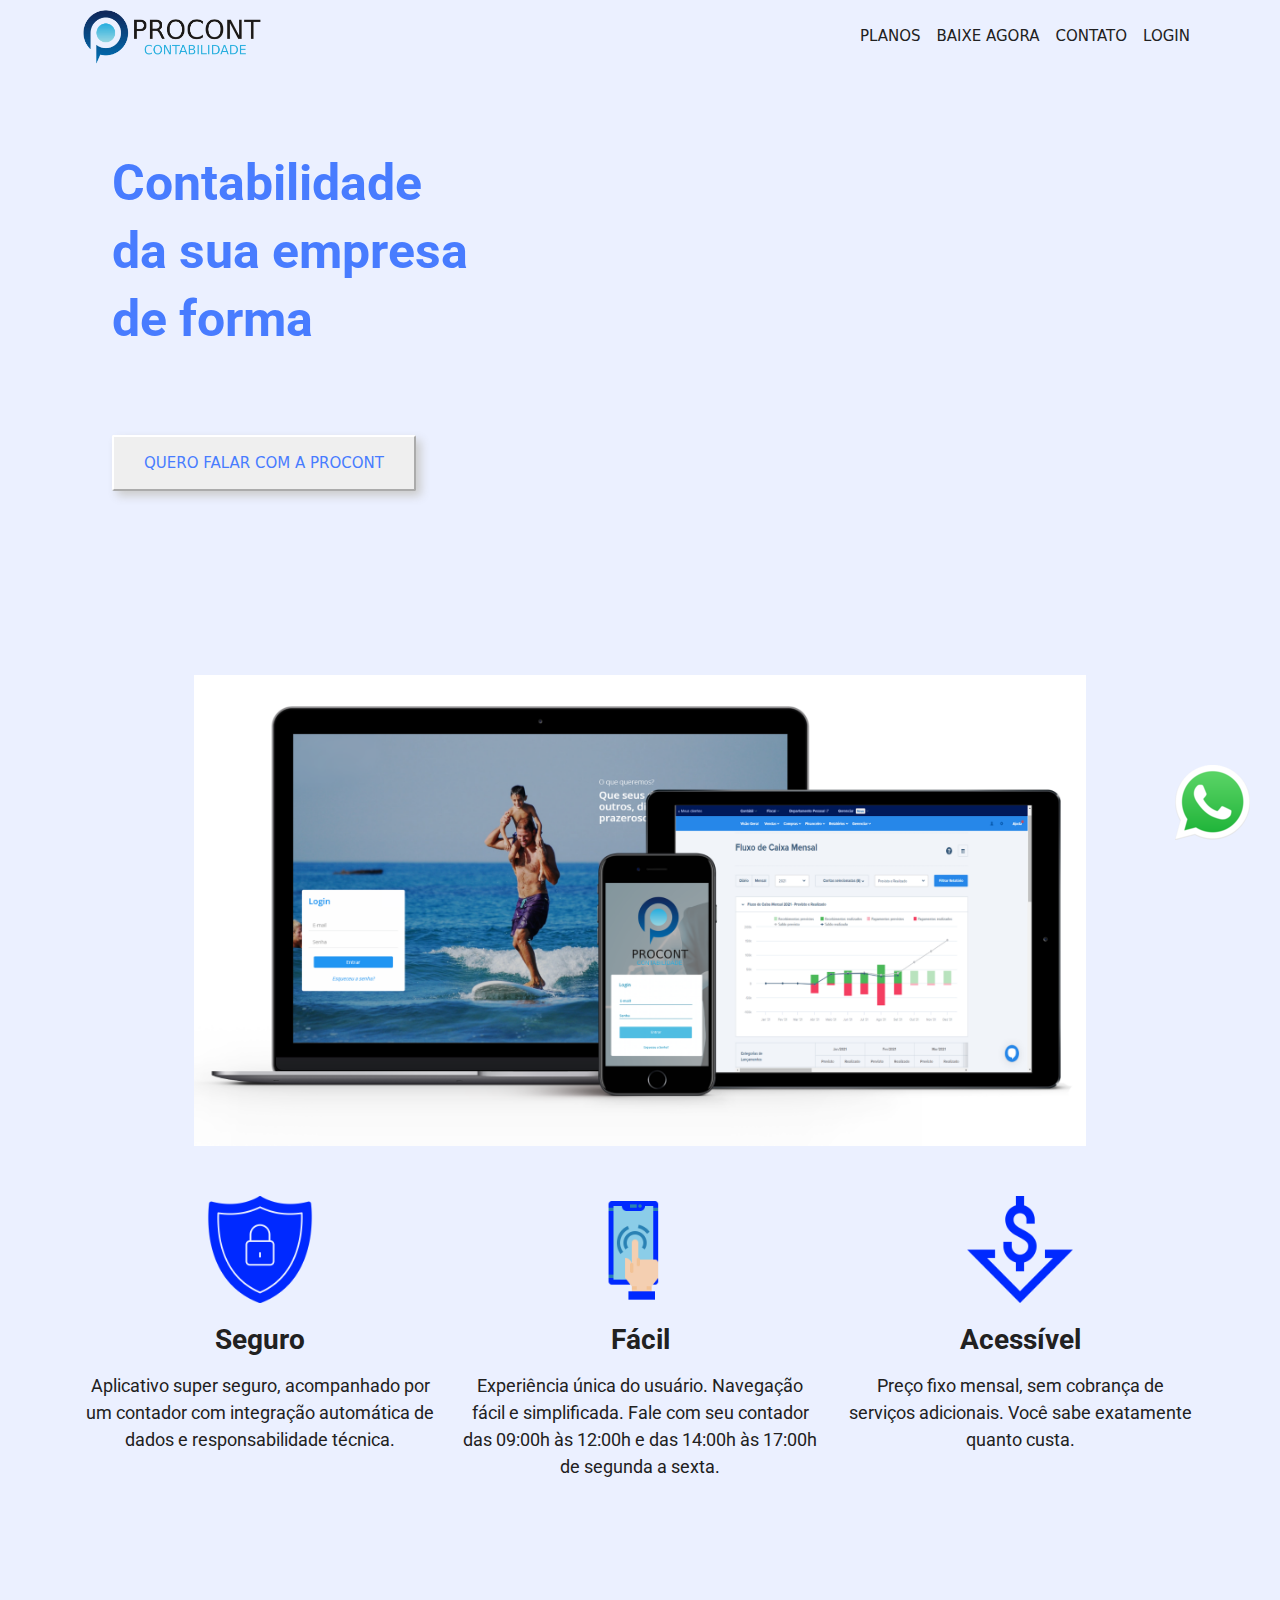
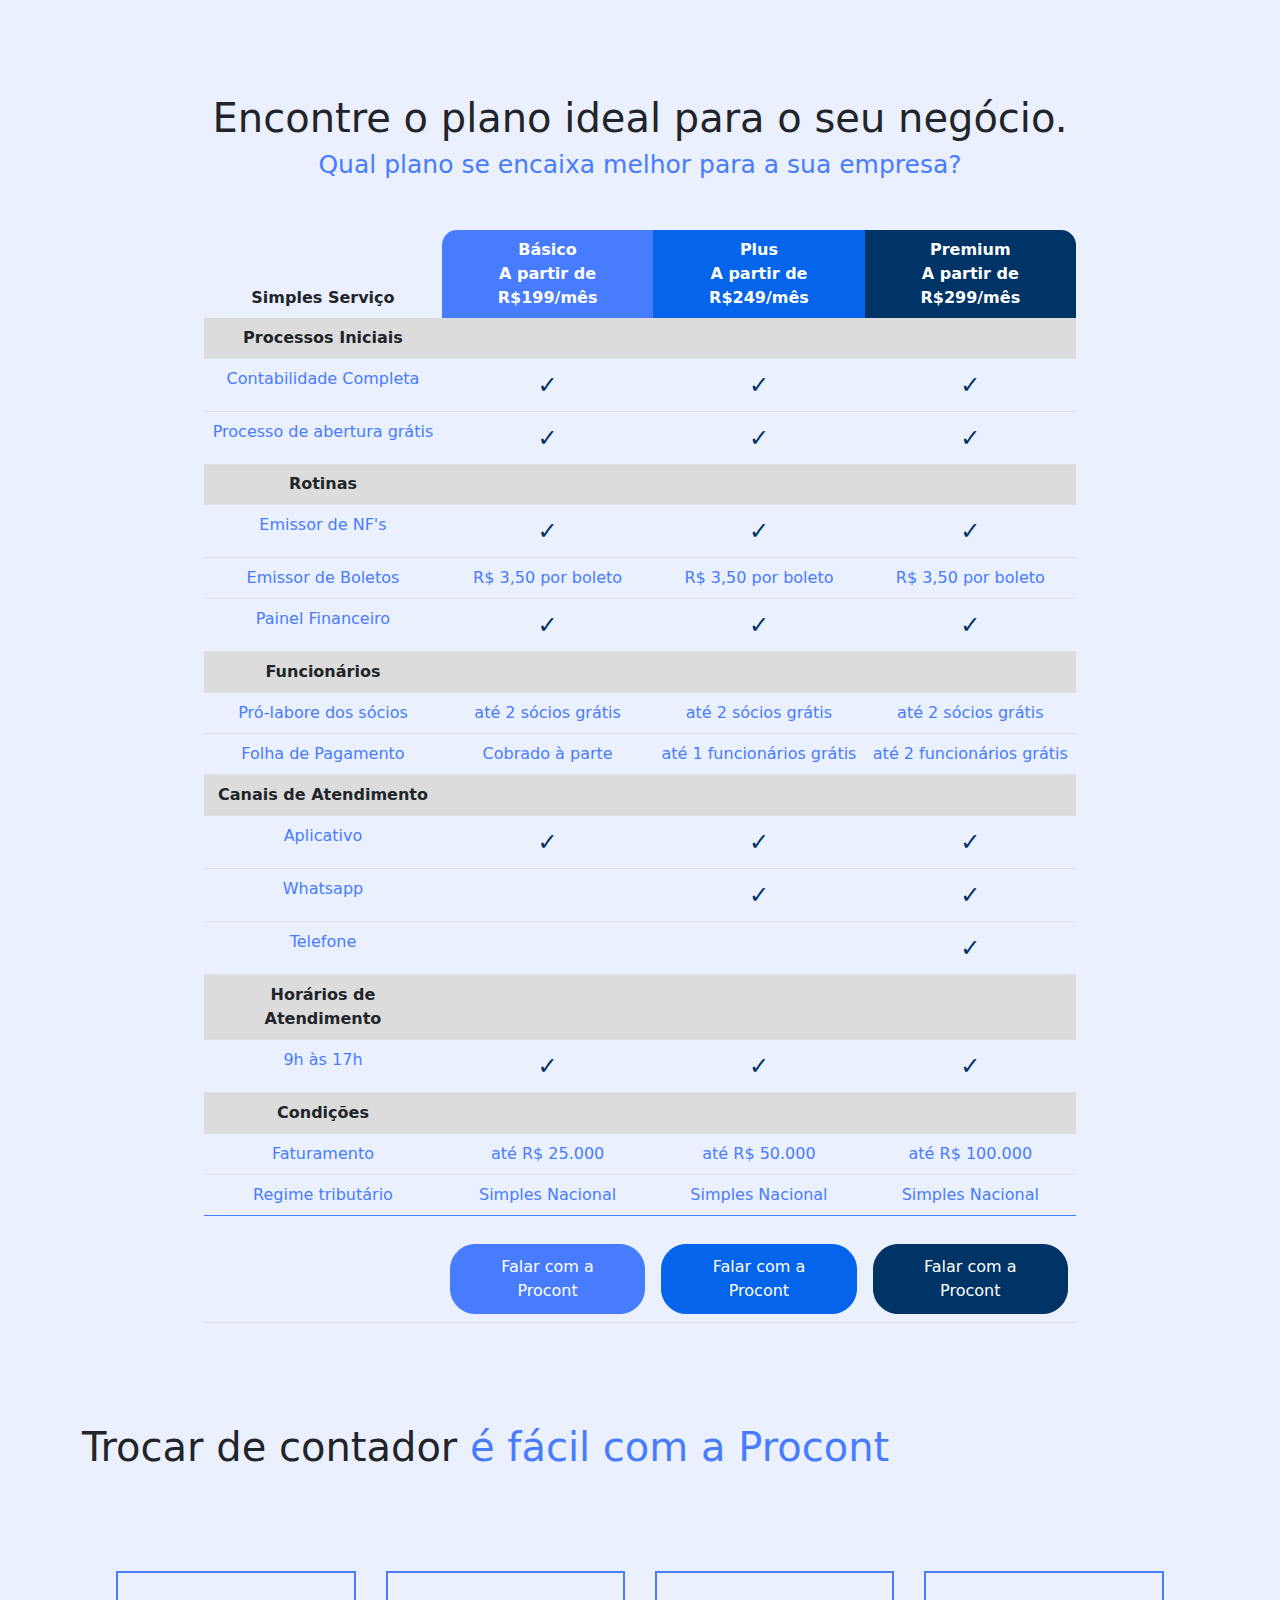
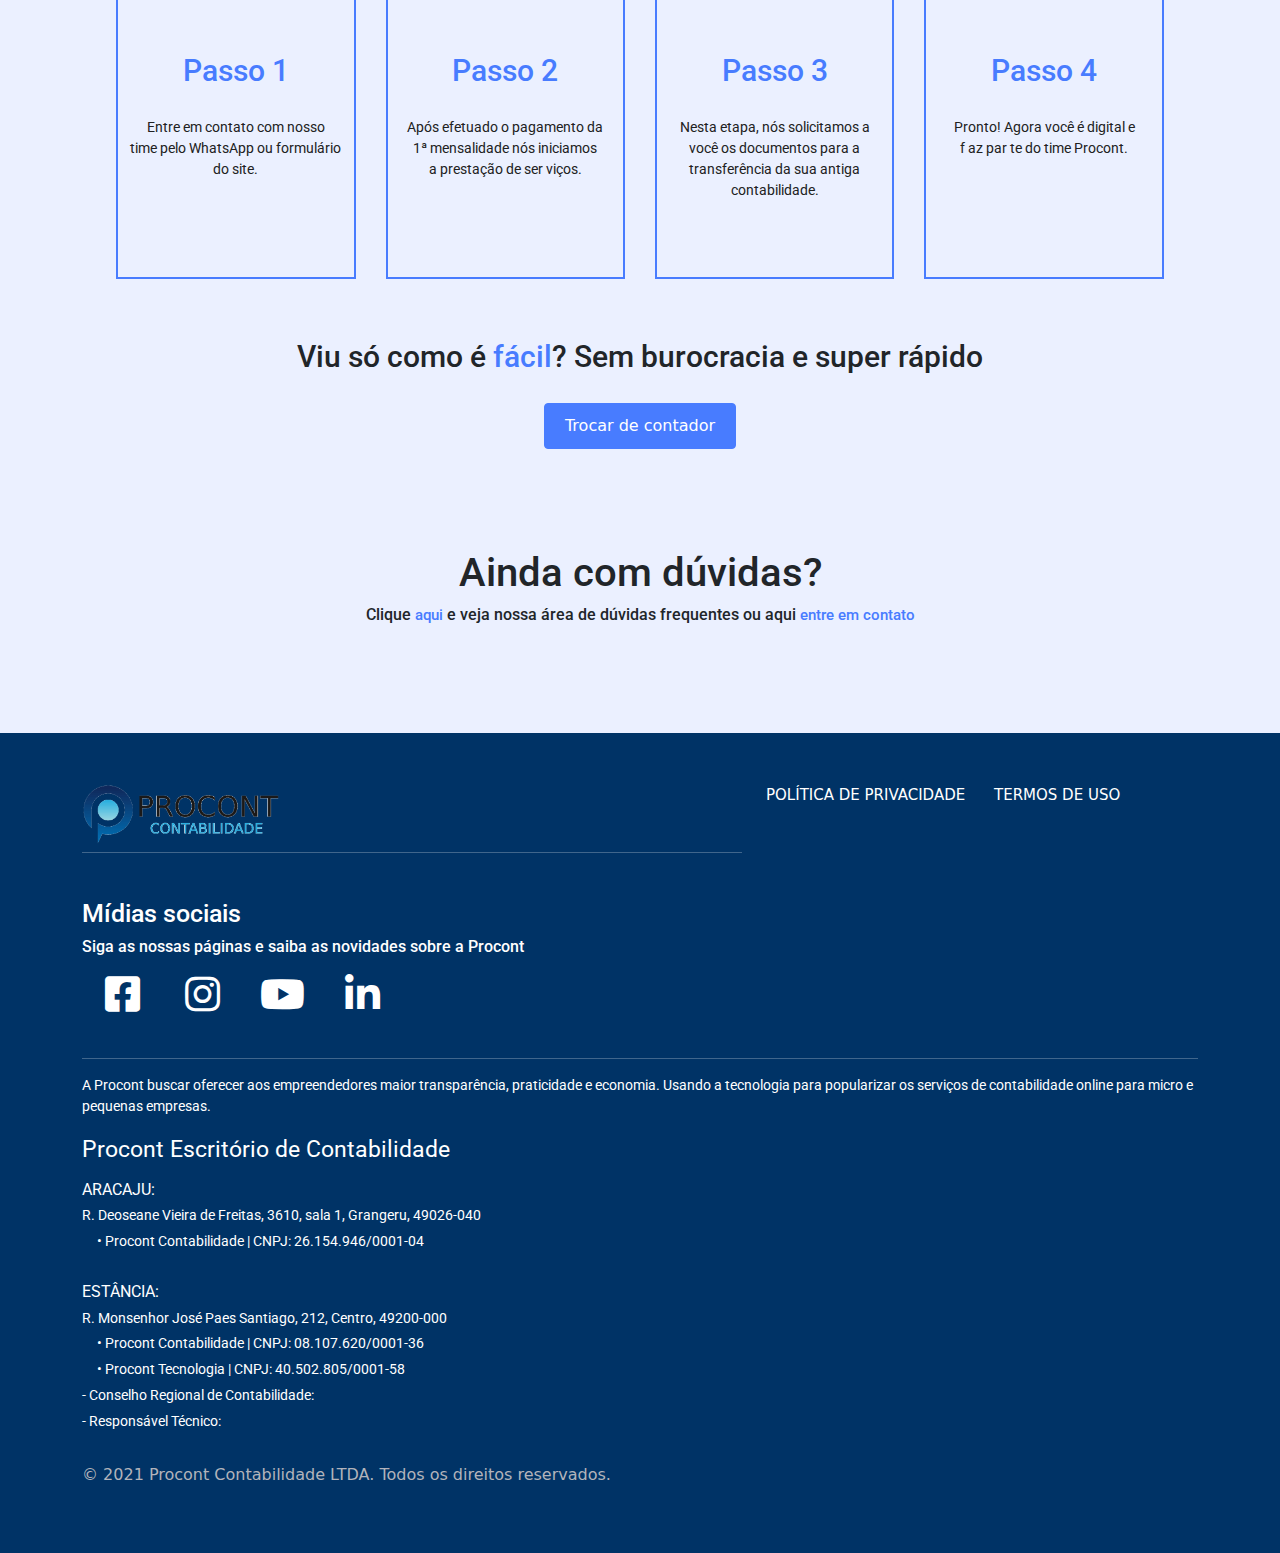
<file: index.html>
<!DOCTYPE html>
<html lang="pt-br">

<head>
    <meta charset="utf-8">
    <meta name="viewport" content="width=device-width, initial-scale=1.0, shrink-to-fit=no">
    <title>Procont.digital v2</title>
    <link rel="stylesheet" href="assets/bootstrap/css/bootstrap.min.css">
    <link rel="stylesheet" href="https://fonts.googleapis.com/css?family=Alata&amp;display=swap">
    <link rel="stylesheet" href="https://fonts.googleapis.com/css?family=Allerta&amp;display=swap">
    <link rel="stylesheet" href="https://fonts.googleapis.com/css?family=Roboto:300,400&amp;display=swap">
    <link rel="stylesheet" href="assets/fonts/fontawesome-all.min.css">
    <link rel="stylesheet" href="assets/css/Social-Icons.css">
    <link rel="stylesheet" href="assets/css/styles.css">
</head>

<body style="background-image: url(&quot;assets/img/fundo%20site2.png&quot;);">
    <nav class="navbar navbar-light navbar-expand-md navigation-clean">
        <div class="container"><div>
<a href="index.html"><img src="assets/img/LOGO%20HORIZONTAL%20TRANSPARENTE.png" class="logo"></a>
</div><button class="navbar-toggler" data-bs-toggle="collapse"><span class="visually-hidden">Toggle navigation</span><span class="navbar-toggler-icon"></span></button><span id="navcol-1"><div class="collapse navbar-collapse" id="navcol-1">
    <ul class="navbar-nav ms-auto">
        <li class="nav-item"><a class="nav-link" href="#planos">PLANOS</a></li>
        <li class="nav-item"><a class="nav-link" href="Baixeagora.html">BAIXE AGORA</a></li>
        <li class="nav-item"><a class="nav-link" href="Contato.html">CONTATO</a></li>
        <li class="nav-item"><a class="nav-link" href="#">LOGIN</a></li>
    </ul>
</div></div>
    </nav>
    <header>
        <div class="container">
            <div class="row">
                <div class="col-md-6">
                    <section style="padding-top: 80px;margin-left: 30px;">
                        <h6 class="introducao">Contabilidade</h6>
                        <div></div>
                        <h6 class="introducao">da sua empresa</h6>
                        <div></div>
                        <h6 class="introducao">de forma</h6>
                        <div></div>
<h6 class=introducao><span class="typed-text"></span><span class="cursor">&nbsp;</span></h6>



<script>



const typedTextSpan = document.querySelector(".typed-text");
const cursorSpan = document.querySelector(".cursor");

const textArray = ["prática", "segura", "econômica", "online"];
const typingDelay = 200;
const erasingDelay = 100;
const newTextDelay = 2000; // Delay between current and next text
let textArrayIndex = 0;
let charIndex = 0;

function type() {
  if (charIndex < textArray[textArrayIndex].length) {
    if(!cursorSpan.classList.contains("typing")) cursorSpan.classList.add("typing");
    typedTextSpan.textContent += textArray[textArrayIndex].charAt(charIndex);
    charIndex++;
    setTimeout(type, typingDelay);
  } 
  else {
    cursorSpan.classList.remove("typing");
    setTimeout(erase, newTextDelay);
  }
}

function erase() {
  if (charIndex > 0) {
    if(!cursorSpan.classList.contains("typing")) cursorSpan.classList.add("typing");
    typedTextSpan.textContent = textArray[textArrayIndex].substring(0, charIndex-1);
    charIndex--;
    setTimeout(erase, erasingDelay);
  } 
  else {
    cursorSpan.classList.remove("typing");
    textArrayIndex++;
    if(textArrayIndex>=textArray.length) textArrayIndex=0;
    setTimeout(type, typingDelay + 1100);
  }
}

document.addEventListener("DOMContentLoaded", function() { // On DOM Load initiate the effect
  if(textArray.length) setTimeout(type, newTextDelay + 250);
});



</script>
                    </section>
                    <section><a href="Contato.html"><button class="btn-outline-primary" id="button" type="button" >QUERO FALAR COM A PROCONT</button></a></section>
                </div>
                <div class="col-md-6">
                    <section><video playsinline="" autoplay="" loop="" muted="" width="100%" height="600">
	<source src="http://procontcontabilidade.com/video/video%202.mp4" type="video/mp4">
	seu navegador nao suporta este video

</video></section>
                </div>
            </div>
        </div>
    </header>
    <section style="margin-top: 50px;text-align: center;">
        <div class="container">
            <div class="row">
                <div class="col-md-12"><img src="assets/img/Screen_Showcase.png" style="width: 80%;"></div>
            </div>
        </div>
    </section>
    <section style="margin-bottom: 150px;margin-top: 50px;text-align: center;">
        <div class="container">
            <div class="row">
                <div class="col-md-4"><img src="assets/img/escudo(1).png" style="width: 30%;margin-bottom: 20px;">
                    <h2 style="font-family: Roboto;font-weight: bold;color: #212121;font-size: 28px;margin-bottom: 15px;">Seguro</h2>
                    <p style="font-family: Roboto;color: #212121;font-size: 18px;">Aplicativo super seguro, acompanhado por um contador com integração automática de dados e responsabilidade técnica.</p>
                </div>
                <div class="col-md-4"><img src="assets/img/tela-sensivel-ao-toque(1).png" style="width: 30%;margin-bottom: 20px;">
                    <h2 style="font-family: Roboto;font-weight: bold;color: #212121;font-size: 28px;margin-bottom: 15px;">Fácil</h2>
                    <p style="font-family: Roboto;color: #212121;font-size: 18px;">Experiência única do usuário. Navegação fácil e simplificada. Fale com seu contador das 09:00h às 12:00h e das 14:00h às 17:00h de segunda a sexta.</p>
                </div>
                <div class="col-md-4"><img src="assets/img/preco-baixo(1).png" style="width: 30%;margin-bottom: 20px;">
                    <h2 style="font-family: Roboto;font-weight: bold;color: #212121;font-size: 28px;margin-bottom: 15px;">Acessível</h2>
                    <p style="font-family: Roboto;color: #212121;font-size: 18px;">Preço fixo mensal, sem cobrança de serviços adicionais. Você sabe exatamente quanto custa.</p>
                </div>
            </div>
        </div>
    </section>
    <section style="text-align: center;"><div class="brands" id="planos"></div>
        <h2 style="font-size: 40px;"><br>Encontre o plano ideal para o seu negócio.<br></h2>
        <h3 style="font-size: 25px;color: #487cff;margin-bottom: 50px;">Qual plano se encaixa melhor para a sua empresa?<br></h3>
        <div class="container" style="width: 70%;"><head>

</head>
<body>

<div>
  <table class="table" align=center>
    <thead>
        <tr class="">
            <th class="simples"><span>Simples Serviço</span></th>
            <th class="plano1"> Básico <span class=""><br>A partir de <br>R$199/mês</span> </th>
            <th class="plano2"> Plus <span class=""><br>A partir de <br>R$249/mês</span> </th>
            <th class="plano3"> Premium <span class=""><br>A partir de <br>R$299/mês</span> </th>
        </tr>
    </thead>
  <tbody>
  	<tr class="servico">
      <th scope="row">Processos Iniciais</th>
	  <th></th><th></th><th></th>
    </tr>
	
    <tr class="textotabela">
      <td>Contabilidade Completa</td>
      <td><span class="features__tick"></span></td>
      <td><span class="features__tick"></span></td>
      <td><span class="features__tick"></span></td>
    </tr>
	<tr class="textotabela">
      <td>Processo de abertura grátis</td>
      <td><span class="features__tick"></span></td>
      <td><span class="features__tick"></span></td>
      <td><span class="features__tick"></span></td>
    </tr>
	<tr>
	
	<! ==================================================================================================== >
	
	<tr class="servico">
		<th scope="row">Rotinas</th>
		<th></th><th></th><th></th>
    </tr>
	
    <tr class="textotabela">
      <td>Emissor de NF's</td>
      <td><span class="features__tick"></span></td>
      <td><span class="features__tick"></span></td>
      <td><span class="features__tick"></span></td>
    </tr>
	
	<tr class="textotabela">
      <td>Emissor de Boletos</td>
      <td>R$ 3,50 por boleto</td>
      <td>R$ 3,50 por boleto</td>
      <td>R$ 3,50 por boleto</td>
    </tr>
	
	<tr class="textotabela">
      <td>Painel Financeiro</td>
      <td><span class="features__tick"></span></td>
      <td><span class="features__tick"></span></td>
      <td><span class="features__tick"></span></td>
    </tr>
	
		<! ==================================================================================================== >
		
	<tr class="servico">
      <th scope="row">Funcionários</th>
		<th></th><th></th><th></th>
    </tr>
	
    <tr class="textotabela">	
      <td>Pró-labore dos sócios</td>
      <td>até 2 sócios grátis</td>
      <td>até 2 sócios grátis</td>
      <td>até 2 sócios grátis</td>
    </tr>
	
	 <tr class="textotabela">
      <td>Folha de Pagamento</td>
      <td>Cobrado à parte</td>
      <td>até 1 funcionários grátis</td>
      <td>até 2 funcionários grátis</td>
    </tr>
	
		<! ==================================================================================================== >
	
	<tr class="servico">
      <th scope="row">Canais de Atendimento</th>
		<th></th><th></th><th></th>
    </tr>
	
    <tr class="textotabela">
      <td>Aplicativo</td>
      <td><span class="features__tick"></span></td>
      <td><span class="features__tick"></span></td>
      <td><span class="features__tick"></span></td>
    </tr>
	
	<tr class="textotabela">
      <td>Whatsapp</td>
      <td></td>
      <td><span class="features__tick"></span></td>
      <td><span class="features__tick"></span></td>
    </tr>
	
	<tr class="textotabela">
      <td>Telefone</td>
      <td></td>
      <td></td>
      <td><span class="features__tick"></span></td>
    </tr>
	
		<! ==================================================================================================== >
	
	<tr class="servico">
      <th scope="row">Horários de Atendimento</th>
		<th></th><th></th><th></th>
    </tr>
	
    <tr class="textotabela">
      <td>9h às 17h</td>
      <td><span class="features__tick"></span></td>
      <td><span class="features__tick"></span></td>
      <td><span class="features__tick"></span></td>
	  </tr>
	
		<! ==================================================================================================== >
	
	<tr class="servico">
     <th scope="row">Condições</th>
		<th></th><th></th><th></th>
    </tr>
	
    <tr class="textotabela">
      <td>Faturamento</td>
      <td>até R$ 25.000</td>
      <td>até R$ 50.000</td>
      <td>até R$ 100.000</td>
    </tr>
	
	<tr class="textotabela">
      <td>Regime tributário</td>
      <td>Simples Nacional</td>
      <td>Simples Nacional</td>
      <td>Simples Nacional</td>
    </tr>
	
  </tbody>
    <tfoot>
        <tr>
            <td></td>
            <td><a href="Contato.html"><button id=botaotabela1 class="btn btn-primary" type="button" href="Contato.html" >Falar com a Procont</button></a></td>
            <td><a href="Contato.html"><button id=botaotabela2 class="btn btn-primary" type="button" href="Contato.html">Falar com a Procont</button></a></td>
            <td><a href="Contato.html"><button id=botaotabela3 class="btn btn-primary" type="button" href="Contato.html">Falar com a Procont</button></a></td>
        </tr>
    </tfoot>
</table>
</div></div>
    </section>
    <section style="margin-top: 100px;margin-bottom: 100px;">
        <div class="container">
            <div class="row">
                <div class="col-md-12"><h2 style="font-size: 40px;  margin-bottom: 100px;">Trocar de contador <font color="#487cff">é fácil com a Procont</font></h2></div>
            </div>
        </div>
        <div class="container">
            <div class="row" style="justify-content: center;">
                <div class="col-md-3" style="width: 21%;margin-right: 30px;padding-top: 80px;padding-bottom: 60px;text-align: center;border: solid;border-width: 2px;border-color: #487cff;">
                    <h3 style="color: #487cff;padding-bottom: 20px;font-size: 30px;font-family: Roboto;">Passo 1</h3>
                    <p style="color: #212121;font-family: Roboto;font-size: 14px;">Entre em contato com nosso <br>time pelo WhatsApp ou formulário do site.<br><br></p>
                </div>
                <div class="col-md-3" style="width: 21%;margin-right: 30px;padding-top: 80px;padding-bottom: 60px;text-align: center;border: solid;border-width: 2px;border-color: #487cff;">
                    <h3 style="color: #487cff;padding-bottom: 20px;font-size: 30px;font-family: Roboto;">Passo 2</h3>
                    <p style="color: #212121;font-family: Roboto;font-size: 14px;">Após efetuado o pagamento da <br>1ª mensalidade nós iniciamos <br>a prestação de ser viços.<br></p>
                </div>
                <div class="col-md-3" style="width: 21%;margin-right: 30px;padding-top: 80px;padding-bottom: 60px;text-align: center;border: solid;border-width: 2px;border-color: #487cff;">
                    <h3 style="color: #487cff;padding-bottom: 20px;font-size: 30px;font-family: Roboto;">Passo 3</h3>
                    <p style="color: #212121;font-family: Roboto;font-size: 14px;">Nesta etapa, nós solicitamos a <br>você os documentos para a <br>transferência da sua antiga <br>contabilidade.<br></p>
                </div>
                <div class="col-md-3" style="width: 21%;padding-top: 80px;padding-bottom: 60px;text-align: center;border: solid;border-width: 2px;border-color: #487cff;">
                    <h3 style="color: #487cff;padding-bottom: 20px;font-size: 30px;font-family: Roboto;">Passo 4</h3>
                    <p style="color: #212121;font-family: Roboto;font-size: 14px;">Pronto! Agora você é digital e <br>f az par te do time Procont.<br></p>
                </div>
            </div>
        </div>
        <div class="container" style="text-align: center;">
            <div class="row">
                <div class="col-md-12"><h2 id="burocracia" >Viu só como é <font color="#487cff">fácil</font>? Sem burocracia e super rápido</h2></div>
            </div><a href="Contato.html"><button id=botaocontador class="btn btn-primary" type="button" >Trocar de contador</button></a>
        </div>
    </section>
    <section>
        <div class="container">
            <div class="row" style="text-align: center;margin-top: 70px;margin-bottom: 100px;">
                <div class="col-md-12">
                    <h2 style="display: block;font-size: 40px;font-family: Roboto;">Ainda com dúvidas?<br></h2><h2 style="font-size: 16px;font-family: Roboto;">Clique <a class="linkduvida" color="#487cff" href="">aqui</a> e veja nossa área de dúvidas frequentes ou aqui <a class="linkduvida" color="#487cff" href="Contato.html">entre em contato</a><br /></h2>
                </div>
            </div>
        </div>
    </section>
    <footer class="footer-dark" style="padding-top: 50px;padding-bottom: 50px;background-color: #003366;">
        <div class="container">
            <div class="row" style="margin-bottom: 20px;">
                <div class="col-md-4" style="font-family: roboto;color: #ffffff;width: 60%;"><img src="assets/img/LOGO%20HORIZONTAL%20TRANSPARENTE.png" style="height: auto;width: 30%;margin-bottom: 10px;" href="#">
                    <hr style="margin-top: -0.5%;color: #ffffff;">
                    <h2 style="display: block;font-size: 25px;font-family: Roboto;"><br>Mídias sociais<br></h2>
                    <h2 style="font-size: 16px;font-family: Roboto;">Siga as nossas páginas e saiba as novidades sobre a Procont<br></h2>
                    <div class="social-icons" style="text-align: left;background-color: #003366;margin-bottom: 20px;"><a href="https://www.facebook.com/procontse/"><i class="fab fa-facebook-square"></i></a><a href="https://www.instagram.com/procont.digital/"><i class="fab fa-instagram"></i></a><a href="#Em Breve"><i class="fab fa-youtube"></i></a><a href="https://br.linkedin.com/company/procont-contabilidade"><i class="fab fa-linkedin-in"></i></a></div>
                </div>
                <div class="col-md-4" style="width: 20%;"><a class=termos href="">POLÍTICA DE PRIVACIDADE<br /></a>
</div>
                <div class="col-md-4" style="width: 20%;"><a class=termos href="">TERMOS DE USO<br /></a></div>
            </div>
        </div>
        <div class="container">
            <div class="row">
                <div class="col-md-12" style="font-family: roboto;color: #ffffff;">
                    <hr style="margin-top: -0.5%;color: #ffffff;">
                    <p style="font-size: 14px;">A Procont buscar oferecer aos empreendedores maior transparência, praticidade e economia. Usando a tecnologia para popularizar os serviços de contabilidade online para micro e pequenas empresas.<br></p>
                </div>
            </div>
        </div>
        <div class="container">
            <div class="row" style="margin-bottom: 20px;">
                <div class="col-md-4" style="font-family: roboto;color: #ffffff;width: 60%;">
                    <p style="font-size: 23px;">Procont Escritório de Contabilidade</p>
                    <div style="line-height: 0.7;margin-bottom: 40px;">
                        <p>ARACAJU:</p>
                        <p style="font-size: 14px;">R. Deoseane Vieira de Freitas, 3610, sala 1, Grangeru, 49026-040</p>
                        <p style="font-size: 14px;margin-left: 15px;">• Procont Contabilidade | CNPJ: 26.154.946/0001-04<br></p>
                    </div>
                    <div style="line-height: 0.7;">
                        <p>ESTÂNCIA:</p>
                        <p style="font-size: 14px;">R. Monsenhor José Paes Santiago, 212, Centro, 49200-000</p>
                        <p style="font-size: 14px;margin-left: 15px;">• Procont Contabilidade | CNPJ: 08.107.620/0001-36</p>
                        <p style="font-size: 14px;margin-left: 15px;">• Procont Tecnologia | CNPJ: 40.502.805/0001-58</p>
                        <p style="font-size: 14px;">- Conselho Regional de Contabilidade:</p>
                        <p style="font-size: 14px;">- Responsável Técnico: </p>
                    </div>
                </div>
            </div>
        </div>
        <div class="container">
            <div class="row">
                <div class="col-md-6 item text">
                    <p style="color: #b2b3bb;">© 2021 Procont Contabilidade LTDA. Todos os direitos reservados.<br></p>
                </div>
            </div>
        </div>
    </footer><!-- botão flutuante whatsapp -->

<a href="https://api.whatsapp.com/send?phone=5579998915461"
    target="_blank"
    style="position:fixed;bottom:60px;right:30px;">
    <img src="assets/img/whatsapp.png" alt="Contato pelo WhatsApp" />
    
</a>


<!--Start of Tawk.to Script-->
<script type="text/javascript">
var Tawk_API=Tawk_API||{}, Tawk_LoadStart=new Date();
(function(){
var s1=document.createElement("script"),s0=document.getElementsByTagName("script")[0];
s1.async=true;
s1.src='https://embed.tawk.to/61029e82649e0a0a5cce8361/1fc8lfahn';
s1.charset='UTF-8';
s1.setAttribute('crossorigin','*');
s0.parentNode.insertBefore(s1,s0);
})();
</script>
<!--End of Tawk.to Script-->
<!--End of Tawk.to Script-->
<style>
	.chat {
		z-index: 9;
		position:fixed;
		right: 0px;
		bottom: 5px;
	}
</style>
    <script src="assets/bootstrap/js/bootstrap.min.js"></script>
    <script src="assets/js/EstadoeCidades.js"></script>
    <script src="assets/js/JavaScript.js"></script>
</body>

</html>
</file>
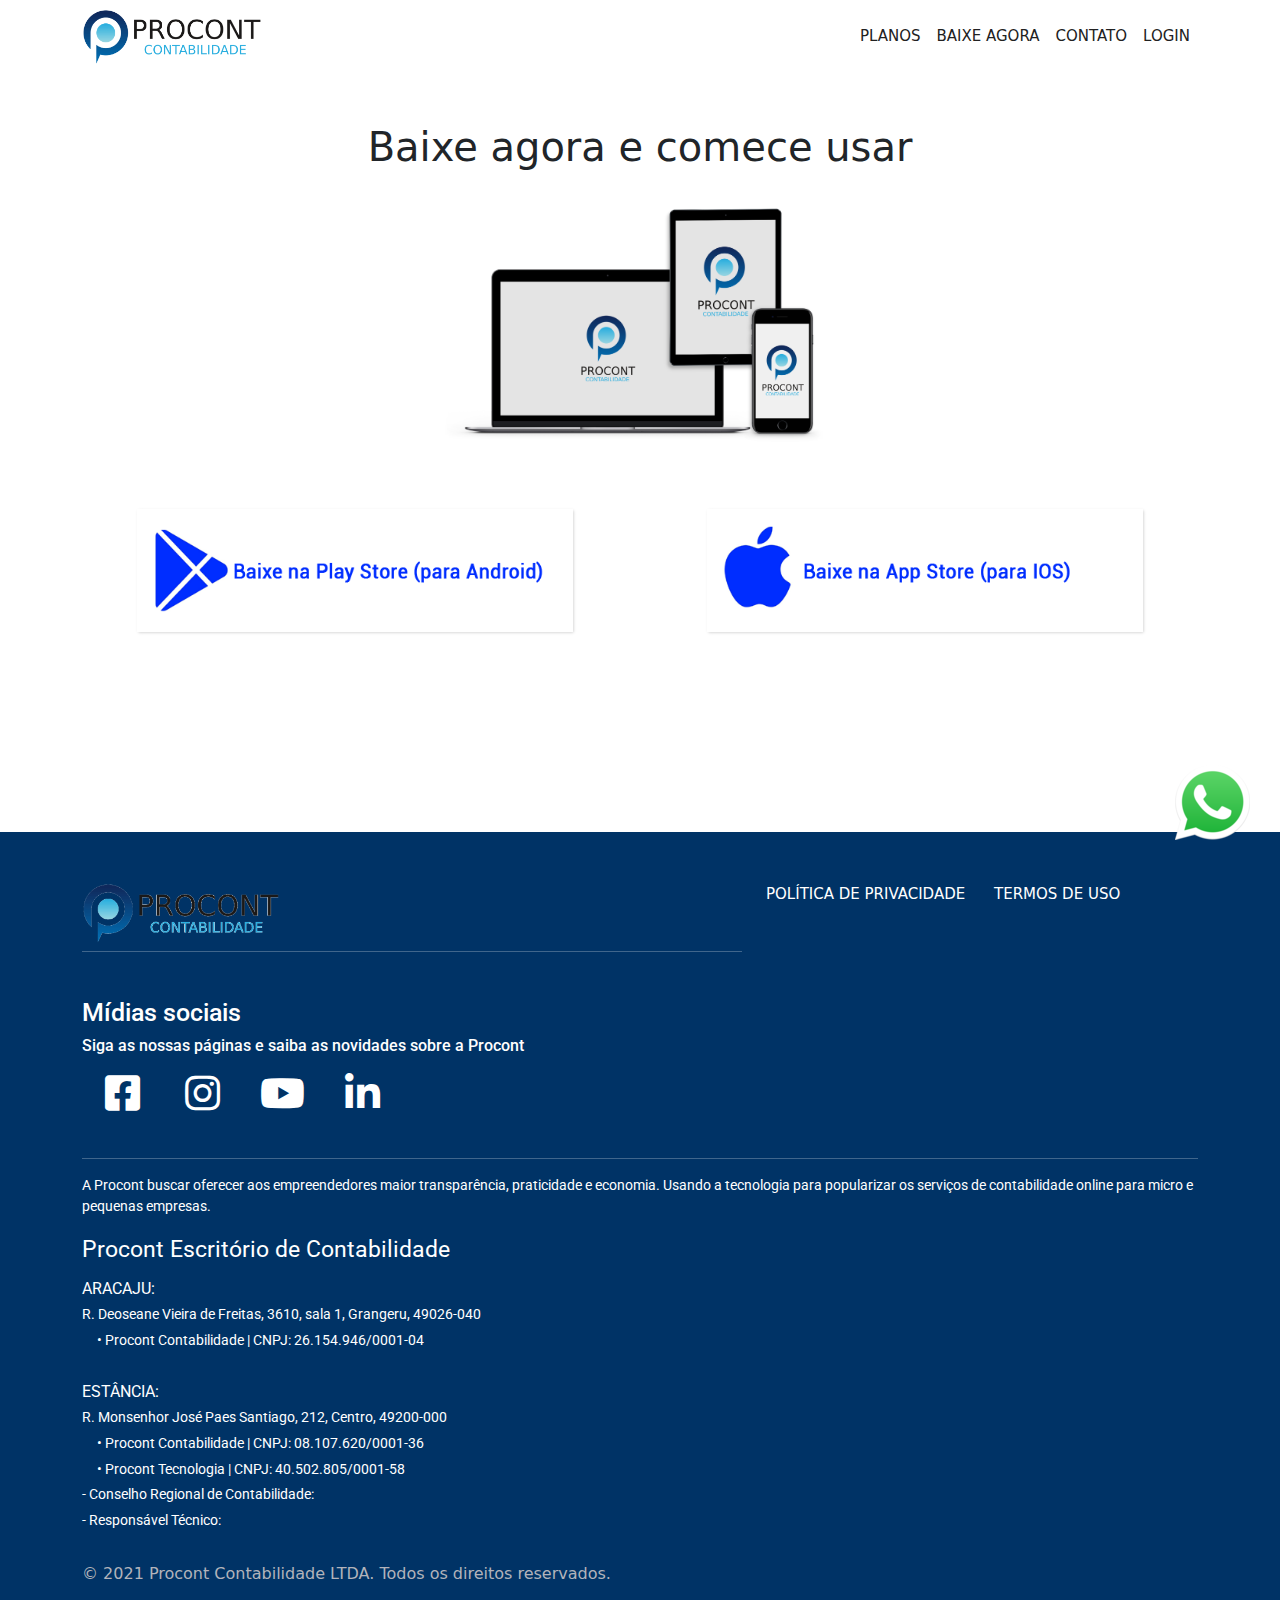
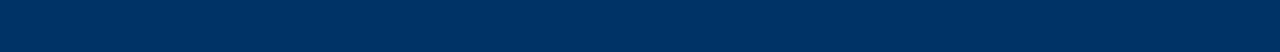
<file: Baixeagora.html>
<!DOCTYPE html>
<html lang="en">

<head>
    <meta charset="utf-8">
    <meta name="viewport" content="width=device-width, initial-scale=1.0, shrink-to-fit=no">
    <title>Procont.digital v2</title>
    <link rel="stylesheet" href="assets/bootstrap/css/bootstrap.min.css">
    <link rel="stylesheet" href="https://fonts.googleapis.com/css?family=Alata&amp;display=swap">
    <link rel="stylesheet" href="https://fonts.googleapis.com/css?family=Allerta&amp;display=swap">
    <link rel="stylesheet" href="https://fonts.googleapis.com/css?family=Roboto:300,400&amp;display=swap">
    <link rel="stylesheet" href="assets/fonts/fontawesome-all.min.css">
    <link rel="stylesheet" href="assets/css/Social-Icons.css">
    <link rel="stylesheet" href="assets/css/styles.css">
</head>

<body>
    <nav class="navbar navbar-light navbar-expand-md navigation-clean">
        <div class="container"><div>
<a href="index.html"><img src="assets/img/LOGO%20HORIZONTAL%20TRANSPARENTE.png" class="logo"></a>
</div><button class="navbar-toggler" data-bs-toggle="collapse"><span class="visually-hidden">Toggle navigation</span><span class="navbar-toggler-icon"></span></button><span id="navcol-1"><div class="collapse navbar-collapse" id="navcol-1">
    <ul class="navbar-nav ms-auto">
        <li class="nav-item"><a class="nav-link" href="#planos">PLANOS</a></li>
        <li class="nav-item"><a class="nav-link" href="Baixeagora.html">BAIXE AGORA</a></li>
        <li class="nav-item"><a class="nav-link" href="Contato.html">CONTATO</a></li>
        <li class="nav-item"><a class="nav-link" href="#">LOGIN</a></li>
    </ul>
</div></div>
    </nav>
    <section style="margin-top: 50px;text-align: center;">
        <div class="container">
            <div class="row">
                <div class="col-md-12">
                    <h2 style="font-size: 40px;">Baixe agora e comece usar<br></h2><img src="assets/img/Screen_2.png" style="width: 35%;margin-top: 20px;margin-bottom: 60px;">
                </div>
            </div>
        </div>
        <div class="container" style="margin-bottom: 200px;">
            <div class="row">
                <div class="col-md-6"><div>
<a href="https://play.google.com/store?hl=pt_BR&gl=br"><img src="assets/img/google.png" class="aplicativos"></a>
</div></div>
                <div class="col-md-6"><div>
<a href="https://www.apple.com/br/app-store/"><img src="assets/img/app.png" class="aplicativos"></a>
</div></div>
            </div>
        </div>
    </section>
    <footer class="footer-dark" style="padding-top: 50px;padding-bottom: 50px;background-color: #003366;">
        <div class="container">
            <div class="row" style="margin-bottom: 20px;">
                <div class="col-md-4" style="font-family: roboto;color: #ffffff;width: 60%;"><img src="assets/img/LOGO%20HORIZONTAL%20TRANSPARENTE.png" style="height: auto;width: 30%;margin-bottom: 10px;" href="#">
                    <hr style="margin-top: -0.5%;color: #ffffff;">
                    <h2 style="display: block;font-size: 25px;font-family: Roboto;"><br>Mídias sociais<br></h2>
                    <h2 style="font-size: 16px;font-family: Roboto;">Siga as nossas páginas e saiba as novidades sobre a Procont<br></h2>
                    <div class="social-icons" style="text-align: left;background-color: #003366;margin-bottom: 20px;"><a href="https://www.facebook.com/procontse/"><i class="fab fa-facebook-square"></i></a><a href="https://www.instagram.com/procont.digital/"><i class="fab fa-instagram"></i></a><a href="#Em Breve"><i class="fab fa-youtube"></i></a><a href="https://br.linkedin.com/company/procont-contabilidade"><i class="fab fa-linkedin-in"></i></a></div>
                </div>
                <div class="col-md-4" style="width: 20%;"><a class=termos href="">POLÍTICA DE PRIVACIDADE<br /></a>
</div>
                <div class="col-md-4" style="width: 20%;"><a class=termos href="">TERMOS DE USO<br /></a></div>
            </div>
        </div>
        <div class="container">
            <div class="row">
                <div class="col-md-12" style="font-family: roboto;color: #ffffff;">
                    <hr style="margin-top: -0.5%;color: #ffffff;">
                    <p style="font-size: 14px;">A Procont buscar oferecer aos empreendedores maior transparência, praticidade e economia. Usando a tecnologia para popularizar os serviços de contabilidade online para micro e pequenas empresas.<br></p>
                </div>
            </div>
        </div>
        <div class="container">
            <div class="row" style="margin-bottom: 20px;">
                <div class="col-md-4" style="font-family: roboto;color: #ffffff;width: 60%;">
                    <p style="font-size: 23px;">Procont Escritório de Contabilidade</p>
                    <div style="line-height: 0.7;margin-bottom: 40px;">
                        <p>ARACAJU:</p>
                        <p style="font-size: 14px;">R. Deoseane Vieira de Freitas, 3610, sala 1, Grangeru, 49026-040</p>
                        <p style="font-size: 14px;margin-left: 15px;">• Procont Contabilidade | CNPJ: 26.154.946/0001-04<br></p>
                    </div>
                    <div style="line-height: 0.7;">
                        <p>ESTÂNCIA:</p>
                        <p style="font-size: 14px;">R. Monsenhor José Paes Santiago, 212, Centro, 49200-000</p>
                        <p style="font-size: 14px;margin-left: 15px;">• Procont Contabilidade | CNPJ: 08.107.620/0001-36</p>
                        <p style="font-size: 14px;margin-left: 15px;">• Procont Tecnologia | CNPJ: 40.502.805/0001-58</p>
                        <p style="font-size: 14px;">- Conselho Regional de Contabilidade:</p>
                        <p style="font-size: 14px;">- Responsável Técnico: </p>
                    </div>
                </div>
            </div>
        </div>
        <div class="container">
            <div class="row">
                <div class="col-md-6 item text">
                    <p style="color: #b2b3bb;">© 2021 Procont Contabilidade LTDA. Todos os direitos reservados.<br></p>
                </div>
            </div>
        </div>
    </footer><!-- botão flutuante whatsapp -->

<a href="https://api.whatsapp.com/send?phone=5579998915461"
    target="_blank"
    style="position:fixed;bottom:60px;right:30px;">
    <img src="assets/img/whatsapp.png" alt="Contato pelo WhatsApp" />
    
</a>


<!--Start of Tawk.to Script-->
<script type="text/javascript">
var Tawk_API=Tawk_API||{}, Tawk_LoadStart=new Date();
(function(){
var s1=document.createElement("script"),s0=document.getElementsByTagName("script")[0];
s1.async=true;
s1.src='https://embed.tawk.to/61029e82649e0a0a5cce8361/1fc8lfahn';
s1.charset='UTF-8';
s1.setAttribute('crossorigin','*');
s0.parentNode.insertBefore(s1,s0);
})();
</script>
<!--End of Tawk.to Script-->
<!--End of Tawk.to Script-->
<style>
	.chat {
		z-index: 9;
		position:fixed;
		right: 0px;
		bottom: 5px;
	}
</style>
    <script src="assets/bootstrap/js/bootstrap.min.js"></script>
    <script src="assets/js/EstadoeCidades.js"></script>
    <script src="assets/js/JavaScript.js"></script>
</body>

</html>
</file>
<file: assets/css/Social-Icons.css>
.social-icons {
  color: #313437;
  background-color: #fff;
  text-align: center;
  padding: 0px 0;
}

@media (max-width:767px) {
  .social-icons {
    padding: 50px 0;
  }
}

.social-icons i {
  font-size: 40px;
  display: inline-block;
  color: #ffffff;
  margin: 0 10px;
  width: 60px;
  height: 60px;
  text-align: center;
  border-radius: 50%;
  line-height: 60px;
}

.titulo {
  font-size: 20px;
}
</file>
<file: assets/css/styles.css>
h1 {
  display: inline-block;
  color: #ffffff;
  background-color: #487cff;
  width: auto;
  font-size: 50px;
  font-family: Roboto;
  font-weight: bold;
}

cursor {
  display: inline-block;
  background-color: #ccc;
  margin-left: 0.1rem;
  width: 3px;
  animation: blink 1s infinite;
}

video {
  margin-top: -10%;
}

a #button {
  padding: 15px;
  padding-left: 30px;
  padding-right: 30px;
  margin-top: 10px;
  margin-left: 30px;
  margin-right: 30px;
  box-shadow: 5px 5px 10px #ccc;
  border-radius: 2px;
}

.btn-outline-primary:active {
  background-color: #487cff;
}

.btn-outline-primary:hover {
  background-color: #487cff;
}

.btn-outline-primary {
  color: #487cff;
}

div {
  display: block;
}

#burocracia {
  text-align: center;
  margin-top: 60px;
  font-size: 30px;
  font-family: 'Roboto';
}

button .btn-primary:hover {
  color: #fff;
  background-color: #003366;
  border-color: #003366;
}

button .btn-primary {
}

button .btn-primary:hover {
  background-color: #003366;
}

#botaocontador:hover {
  color: #fff;
  background-color: #003366;
  border-color: #003366;
}

.termos:hover {
  color: #ffffff;
}

a {
  color: #ffffff;
  font-size: 15px;
  text-decoration: initial;
}

a #botaocontador {
  margin-top: 20px;
  padding: 10px;
  padding-left: 20px;
  padding-right: 20px;
  background-color: #487cff;
  border-color: #487cff;
}

.features__tick::after {
  content: "\2713";
  font-size: 1.5em;
  color: #003366;
}

div .servico {
  background-color: #dcdcdc;
}

.textotabela {
  color: #487cff;
}

div .simples {
  border-bottom: 1px;
}

div .plano1 {
  border-radius: 15px 0 0 0;
  background-color: #487cff;
  color: #ffffff;
  border-bottom: 1px;
}

div .plano2 {
  background-color: #0464eb;
  color: #ffffff;
  border-bottom: 1px;
}

div .plano3 {
  border-radius: 0 15px 0 0;
  border-bottom: 1px;
  background-color: #003366;
  color: #ffffff;
}

#botaotabela1 {
  margin-top: 20px;
  padding: 10px;
  padding-left: 20px;
  padding-right: 20px;
  border-radius: 25px;
  background-color: #487cff;
  border-color: #487cff;
}

#botaotabela2 {
  margin-top: 20px;
  padding: 10px;
  padding-left: 20px;
  padding-right: 20px;
  border-radius: 25px;
  background-color: #0464eb;
  border-color: #0464eb;
}

#botaotabela3 {
  margin-top: 20px;
  padding: 10px;
  padding-left: 20px;
  padding-right: 20px;
  border-radius: 25px;
  background-color: #003366;
  border-color: #003366;
}

#botaotabela1:hover {
  color: #003366;
  background-color: #fff;
  border-color: #003366;
}

#botaotabela2:hover {
  color: #003366;
  background-color: #fff;
  border-color: #003366;
}

#botaotabela3:hover {
  color: #003366;
  background-color: #fff;
  border-color: #003366;
}

div .paragrafo {
  line-height: 0.7;
}

div .titulo {
  color: #487cff;
}

.nav-link:focus, .nav-link:hover {
  color: #487cff;
}

#navcol-1 .nav-link:hover {
  color: #003366;
}

#navcol-1 .nav-link {
  color: #212121;
}

div a .aplicativos {
  width: 80%;
  box-shadow: 0.5px 0.5px 3px #ccc;
}

div a:hover .aplicativos {
  width: 82%;
}

div a .logo {
  width: 180px;
}

.introducao {
  display: inline-block;
  color: #487cff;
  width: auto;
  font-size: 50px;
  font-family: Roboto;
  font-weight: bold;
}

.btn-outline-primary {
  color: #487cff;
  border-color: #ffffff;
}

div .formulario {
  margin-top: 40px;
  font-family: Roboto;
  font-size: 16px;
}

div .form-group {
  color: #ffffff;
  margin-bottom: 10px;
}

div .form-control {
  color: #c2c2c2;
}

div .form-control::placeholder {
  color: #c2c2c2;
}

div .informativo {
  color: #ffffff;
  margin-bottom: 10px;
}

div .contato {
  text-align: center;
  margin-top: 10px;
  margin-bottom: 100px;
}

div .contato button {
  padding: 20px;
  color: #ffffff;
  background-color: #487cff;
  box-shadow: 2px 2px 3px #0542e6;
}

div .contato button:hover {
  background-color: #0542e6;
}

h2 .linkduvida {
  color: #487cff;
}
</file>
